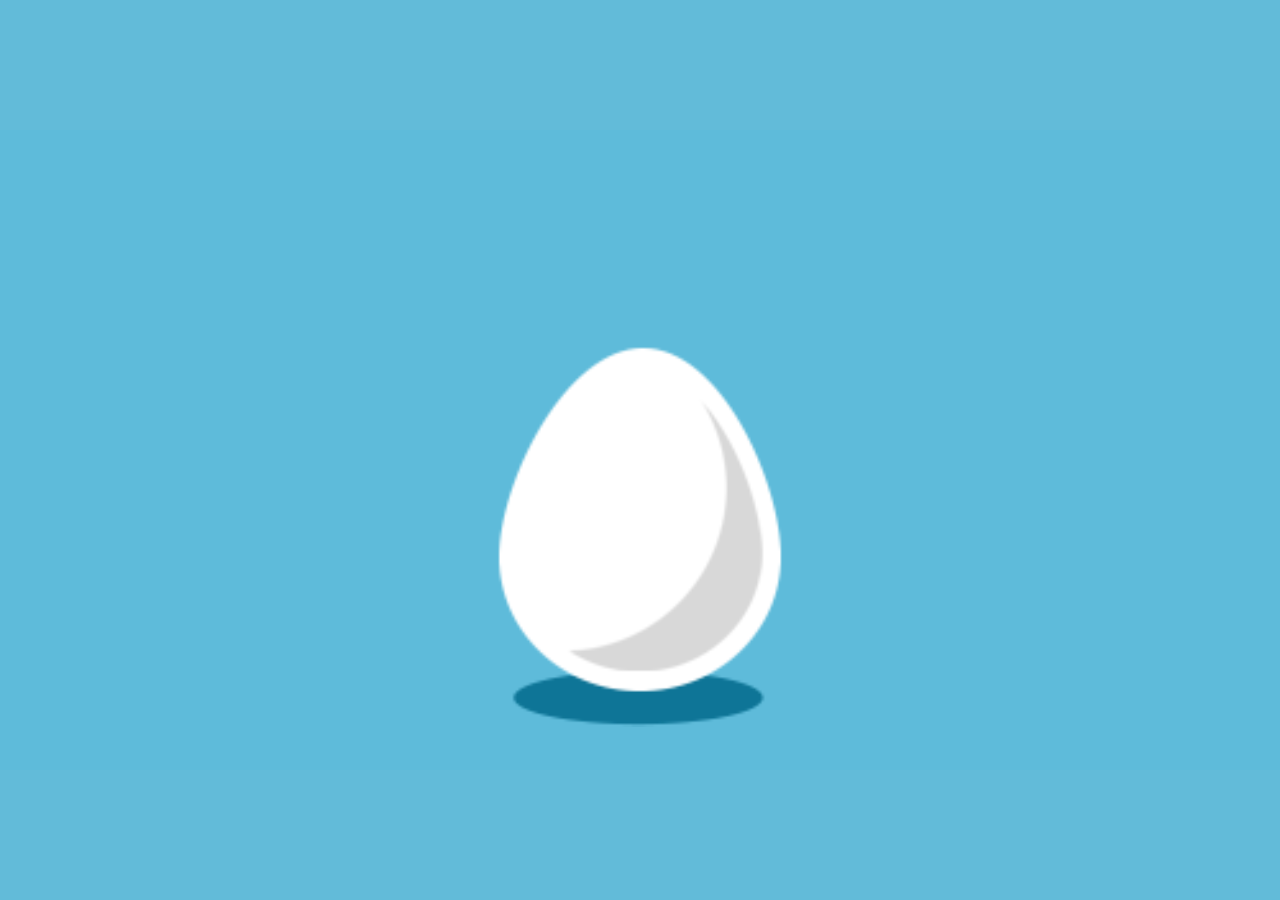
<file: app_nugget/index.html>
﻿<!DOCTYPE html>
<html>
<head>
    <meta charset="UTF-8" />
	<meta http-equiv="X-UA-Compatible" content="IE=edge,chrome=1" />
	<title>Cheep Cheep</title>
	
	<!-- Standardised web app manifest -->
	<link rel="manifest" href="appmanifest.json" />
	
	<!-- Allow fullscreen mode on iOS devices. (These are Apple specific meta tags.) -->
	<meta name="viewport" content="width=device-width, initial-scale=1.0, maximum-scale=1.0, minimum-scale=1.0, user-scalable=no, minimal-ui" />
	<meta name="apple-mobile-web-app-capable" content="yes" />
	<meta name="apple-mobile-web-app-status-bar-style" content="black" />
	<link rel="apple-touch-icon" sizes="256x256" href="icon-256.png" />
	<meta name="HandheldFriendly" content="true" />
	
	<!-- Chrome for Android web app tags -->
	<meta name="mobile-web-app-capable" content="yes" />
	<link rel="shortcut icon" sizes="256x256" href="icon-256.png" />

    <!-- All margins and padding must be zero for the canvas to fill the screen. -->
	<style type="text/css">
		* {
			padding: 0;
			margin: 0;
		}
		html, body {
			background: #62bbd9 !important;
			color: #fff;
			overflow: hidden;
			touch-action: none;
			-ms-touch-action: none;
		}
		canvas {
			touch-action-delay: none;
			touch-action: none;
			-ms-touch-action: none;
		}
    </style>
	

</head> 
 
<body> 
	<div id="fb-root"></div>
	
	<script>
	// Issue a warning if trying to preview an exported project on disk.
	(function(){
		// Check for running exported on file protocol
		if (window.location.protocol.substr(0, 4) === "file")
		{
			alert("Exported games won't work until you upload them. (When running on the file:/// protocol, browsers block many features from working for security reasons.)");
		}
	})();
	</script>
	
	<!-- The canvas must be inside a div called c2canvasdiv -->
	<div id="c2canvasdiv">
	
		<!-- The canvas the project will render to.  If you change its ID, don't forget to change the
		ID the runtime looks for in the jQuery events above (ready() and cr_sizeCanvas()). -->
		<canvas id="c2canvas" width="500" height="250">
			<!-- This text is displayed if the visitor's browser does not support HTML5.
			You can change it, but it is a good idea to link to a description of a browser
			and provide some links to download some popular HTML5-compatible browsers. -->
			<h1>Your browser does not appear to support HTML5.  Try upgrading your browser to the latest version.  <a href="http://www.whatbrowser.org">What is a browser?</a>
			<br/><br/><a href="http://www.microsoft.com/windows/internet-explorer/default.aspx">Microsoft Internet Explorer</a><br/>
			<a href="http://www.mozilla.com/firefox/">Mozilla Firefox</a><br/>
			<a href="http://www.google.com/chrome/">Google Chrome</a><br/>
			<a href="http://www.apple.com/safari/download/">Apple Safari</a></h1>
		</canvas>
		
	</div>
	
	<!-- Pages load faster with scripts at the bottom -->
	
	<!-- Construct 2 exported games require jQuery. -->
	<script src="jquery-2.1.1.min.js"></script>


	
    <!-- The runtime script.  You can rename it, but don't forget to rename the reference here as well.
    This file will have been minified and obfuscated if you enabled "Minify script" during export. -->
	<script src="c2runtime.js"></script>

    <script>
		// Start the Construct 2 project running on window load.
		jQuery(document).ready(function ()
		{			
			// Create new runtime using the c2canvas
			cr_createRuntime("c2canvas");
		});
		
		// Pause and resume on page becoming visible/invisible
		function onVisibilityChanged() {
			if (document.hidden || document.mozHidden || document.webkitHidden || document.msHidden)
				cr_setSuspended(true);
			else
				cr_setSuspended(false);
		};
		
		document.addEventListener("visibilitychange", onVisibilityChanged, false);
		document.addEventListener("mozvisibilitychange", onVisibilityChanged, false);
		document.addEventListener("webkitvisibilitychange", onVisibilityChanged, false);
		document.addEventListener("msvisibilitychange", onVisibilityChanged, false);
		
		function OnRegisterSWError(e)
		{
			console.warn("Failed to register service worker: ", e);
		};
		
		// Runtime calls this global method when ready to start caching (i.e. after startup).
		// This registers the service worker which caches resources for offline support.
		window.C2_RegisterSW = function C2_RegisterSW()
		{
			if (!navigator.serviceWorker)
				return;		// no SW support, ignore call
			
			try {
				navigator.serviceWorker.register("sw.js", { scope: "./" })
				.then(function (reg)
				{
					console.log("Registered service worker on " + reg.scope);
				})
				.catch(OnRegisterSWError);
			}
			catch (e)
			{
				OnRegisterSWError(e);
			}
		};
    </script>
</body> 
</html>
</file>
